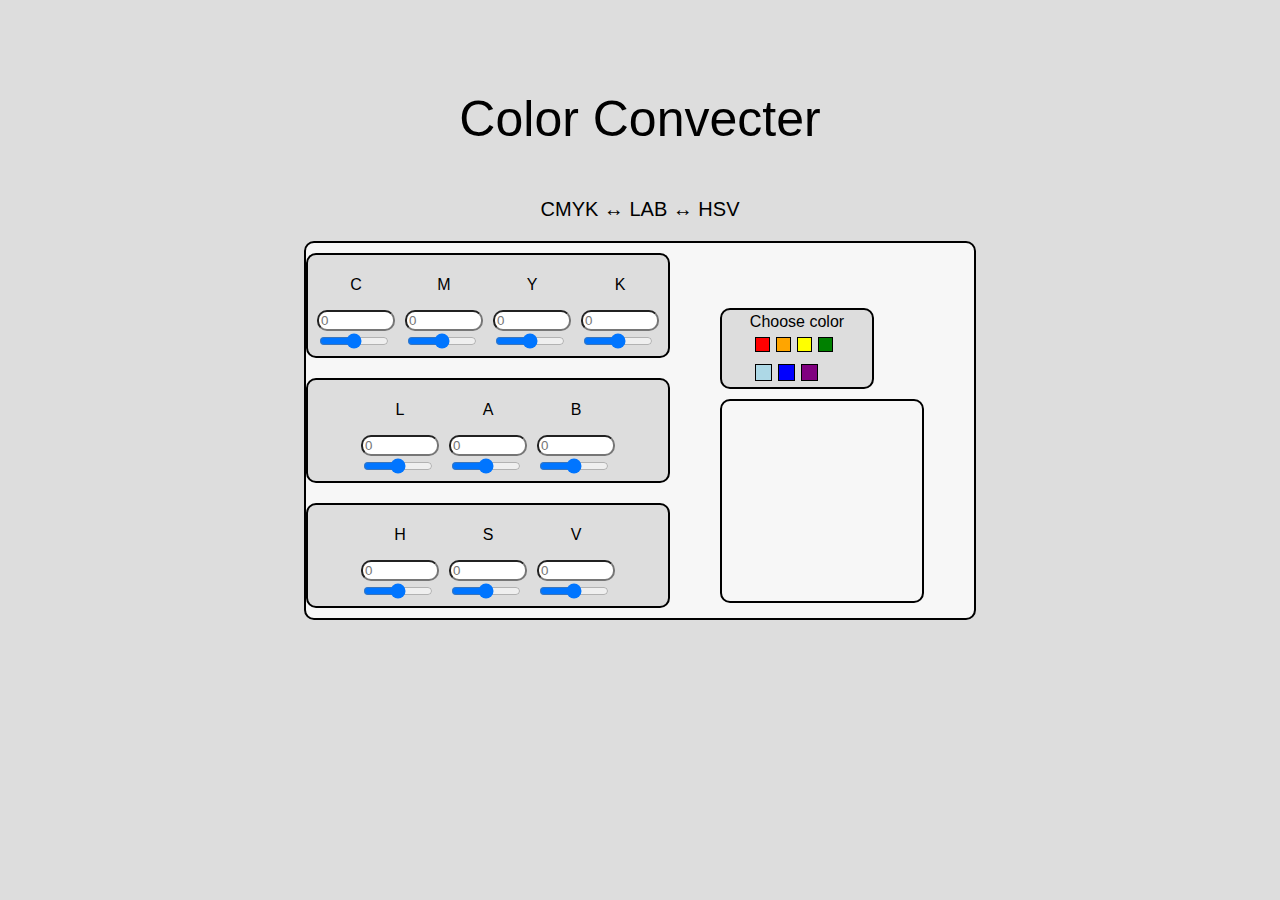
<file: Лаба№1-ПКГ/index.html>
<!DOCTYPE HTML>
<html>
    <head>
        <meta charset="utf-8">
        <title>Color-Convecter</title>
        <link rel="stylesheet" href="Color-Convecter.css">
    </head>
    <body>
    <div class="big1 " style="font-family: Arial, Helvetica, sans-serif; text-align: center; "><p style="font-size: 50px;">Color Convecter </p><p style="font-size: 20px;"> CMYK ↔ LAB ↔ HSV</p>
    <div class="big">
        <div class="mod">

            <div class="model-cmyk">
                <div class="element">
                    <p>C</p>
                    <input class="rect-c" type="number" placeholder="0" step="0.01" min="0" max="1" oninput="cmykclick()"/>
                    <input class="slide-c" type="range" placeholder="0" step="0.01" min="0" max="1" oninput="cmykslide()"/>
                </div>
                <div class="element">
                    <p>M</p>
                    <input class="rect-m" type="number" placeholder="0" step="0.01" min="0" max="1" oninput="cmykclick()"/>
                    <input class="slide-m" type="range" placeholder="0" step="0.01" min="0" max="1"oninput="cmykslide()"/>
                </div>
                <div class="element">
                    <p>Y</p>
                    <input class="rect-y" type="number" placeholder="0" step="0.01" min="0" max="1" oninput="cmykclick()"/>
                    <input class="slide-y" type="range" placeholder="0" step="0.01" min="0" max="1"oninput="cmykslide()"/>
                </div>
                <div class="element">
                    <p>K</p>
                    <input class="rect-k" type="number" placeholder="0" step="0.01" min="0" max="1" oninput="cmykclick()"/>
                    <input class="slide-k" type="range" placeholder="0" step="0.01" min="0" max="1"oninput="cmykslide()"/>
                </div>
            </div>

            <div class="model-lab">
                <div class="element">
                    <p>L</p>
                    <input class="rect-l" type="number" placeholder="0" step="0.01" min="0" max="100" oninput="labclick()"/>
                    <input class="slide-l" type="range" placeholder="0" step="0.01" min="0" max="100"oninput="labslide()"/>
                </div>
                <div class="element">
                    <p>A</p>
                    <input class="rect-a" type="number" placeholder="0" step="0.01" min="-128" max="128" oninput="labclick()"/>
                    <input class="slide-a" type="range" placeholder="0" step="0.01" min="-128" max="128"oninput="labslide()"/>
                </div>
                <div class="element">
                    <p>B</p>
                    <input class="rect-b" type="number" placeholder="0" step="0.01" min="-128" max="128" oninput="labclick()"/>
                    <input class="slide-b" type="range" placeholder="0" step="0.01" min="-128" max="128"oninput="labslide()"/>
                </div>
            </div>

            <div class="model-hsv">
                <div class="element">
                    <p>H</p>
                    <input class="rect-h" type="number" placeholder="0" step="0.01" min="0" max="360" oninput="hsvclick()"/>
                    <input class="slide-h" type="range" placeholder="0" step="0.01" min="0" max="360"oninput="hsvslide()"/>
                </div>
                <div class="element">
                    <p>S</p>
                    <input class="rect-s" type="number" placeholder="0" step="0.01" min="0" max="1" oninput="hsvclick()"/>
                    <input class="slide-s" type="range" placeholder="0" step="0.01" min="0" max="1"oninput="hsvslide()"/>
                </div>
                <div class="element">
                    <p>V</p>
                    <input class="rect-v" type="number" placeholder="0" step="0.01" min="0" max="1" oninput="hsvclick()"/>
                    <input class="slide-v" type="range" placeholder="0" step="0.01" min="0" max="1"oninput="hsvslide()"/>
                </div>
            </div>

        </div>
        <div class="canvasPallette">
            <div class="pallette">
                <p> Choose color</p>
                <div class="colors">
                    <div class="line">
                        <input type="button" class="color-red" style="background: red;"/>
                        <input type="button" class="color-orange" style="background: orange;"/>
                        <input type="button" class="color-yellow" style="background: yellow;"/>
                        <input type="button" class="color-green" style="background: green;"/>
                    </div>
                    <div class="line">
                        <div class="color-lightBlue" style="background: lightblue;"></div>
                        <div class="color-blue" style="background: blue;"></div>
                        <div class="color-purple" style="background: purple;"></div>
                    </div>
                </div>
            </div>
            <canvas id="canvas" width="200" height="200"></canvas>
        </div>
        <script src="Color-Convecter.js"></script>
    </div></div>
    </body>
</html>
</file>
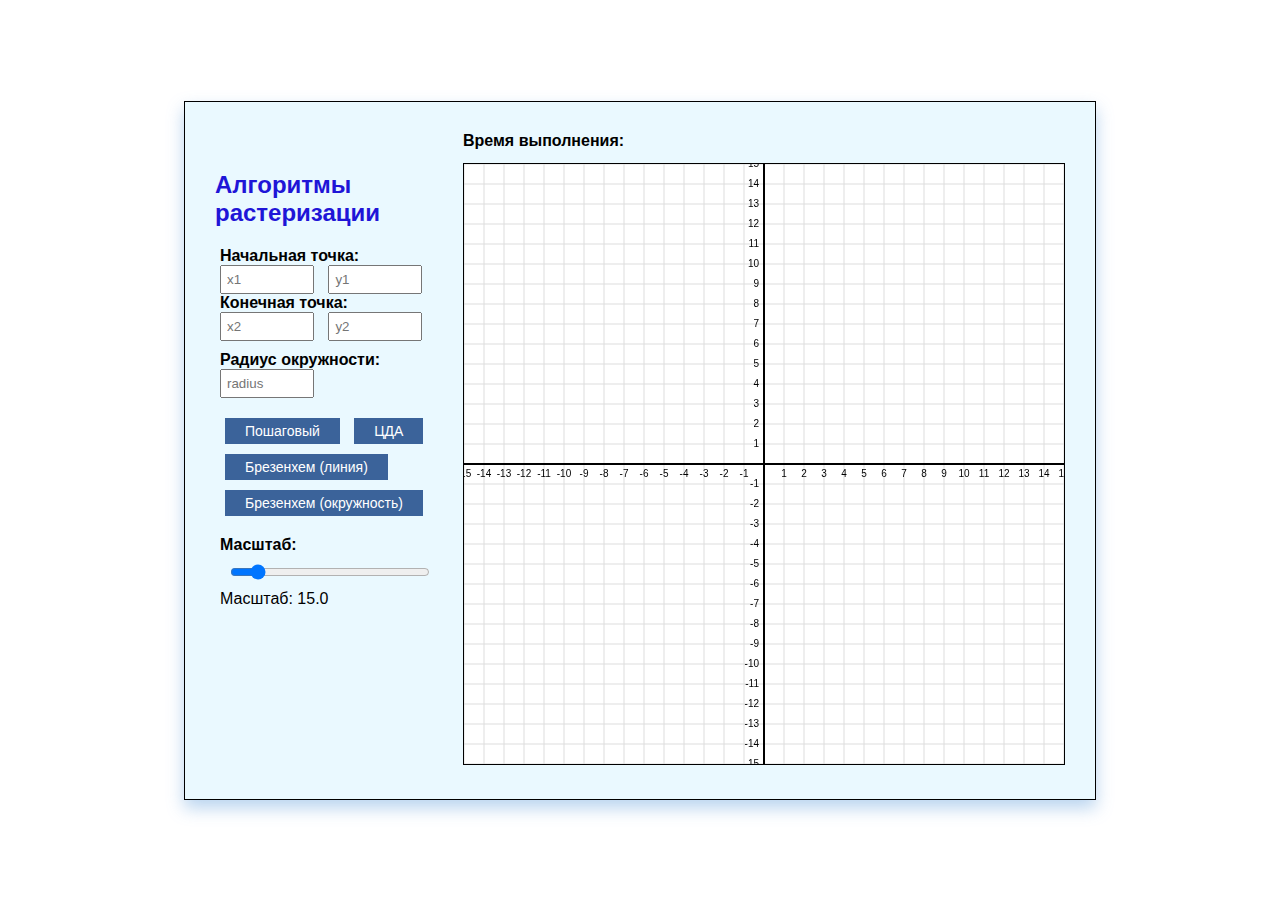
<file: Лаба№4-ПКГ/index.html>
<!DOCTYPE html>
<html lang="ru">
<head>
    <meta charset="UTF-8">
    <meta name="viewport" content="width=device-width, initial-scale=1.0">
    <title>Алгоритмы растеризации</title>
    <style>
        body {
            font-family: Arial, sans-serif;
            display:flex;
            justify-content: center;
            align-items: center;
            min-height: 100vh;
            margin: 0;

        }

        /* Стили для контейнера канваса и управления */
        .canvas-container {
            background: #eaf9ff;
            border: 1px solid  #000000;
            padding: 30px;
            width: 850px;
            max-width: 100%;
            user-select: none;
            display: flex;
            box-shadow: 0 8px 16px rgba(79, 147, 215, 0.4);
        }

        /* Стили для заголовка */
        .canvas-container h2 {
            color: rgb(31, 21, 215);
            align-items: center;
        }

        /* Стили для канваса */
        canvas {
            border: 1px solid #000000;
            background: #ffffff;
        }

        canvas:active {
            cursor: grabbing;
            background: #ffffff;
        }

        button {
            padding: 8px 16px;
            margin: 5px 5px;
            color: white;
        }

        /* Стили для панели управления */
        .controls {
            margin: 20px 0;
            flex-direction: column;
            align-items: center;
        }

        /* Стили для групп ввода */
        .input {
            margin: 10px 5px;
            align-items: center;
            flex-wrap: wrap;
        }

        .input label {
            margin-right: 5px;
            font-weight: bold;
            color: rgb(0, 0, 0);
        }

        .input input[type="number"] {
            width: 80px;
            padding: 5px;
            margin-right: 10px;
        }

        .input input[type="range"] {
            width: 200px;
            margin: 10px;
        }

        /* Стили для кнопок алгоритмов */
        .algorithm-buttons {
            padding: 5px;
            flex-wrap: wrap;
            justify-content: center;
        }

        .algorithm-buttons button {
            padding: 5px 20px;
            background: #3b639a;
            color: white;
            border: none;
            cursor: pointer;
            font-size: 14px;
        }
    </style>
</head>
<body>
    <div class="canvas-container">
        <div class="controls">
            <h2>Алгоритмы растеризации</h2>
            <div class="input">
                <label>Начальная точка:</label>
                <input type="number" id="x1" placeholder="x1">
                <input type="number" id="y1" placeholder="y1">
                <label>Конечная точка:</label>
                <input type="number" id="x2" placeholder="x2">
                <input type="number" id="y2" placeholder="y2">
            </div>
            <div class="input">
                <label>Радиус окружности:</label>
                <input type="number" id="radius" placeholder="radius">
            </div>
           <div class="algorithm-buttons">
                <button onclick="drawStepByStep()">Пошаговый</button>
                <button onclick="drawDDA()">ЦДА</button>
                <button onclick="drawBresenham()">Брезенхем (линия)</button>
                <button onclick="drawBresenhamCircle()">Брезенхем (окружность)</button>
            </div>
            <div class="input">
                <label>Масштаб:</label>
                <input type="range" id="scale" min="5" max="50" value="10" step="0.1" onchange="updateScale()">
                <span id="scaleValue">Масштаб: 15.0</span>
            </div>
        </div>
        <div class="results">
            <b>Время выполнения:</b>
            <pre id="timing"></pre>
            <canvas id="canvas" width="600" height="600"></canvas>
        </div>
    </div>
    <script src="script.js"></script>
</body>
</html>
</file>
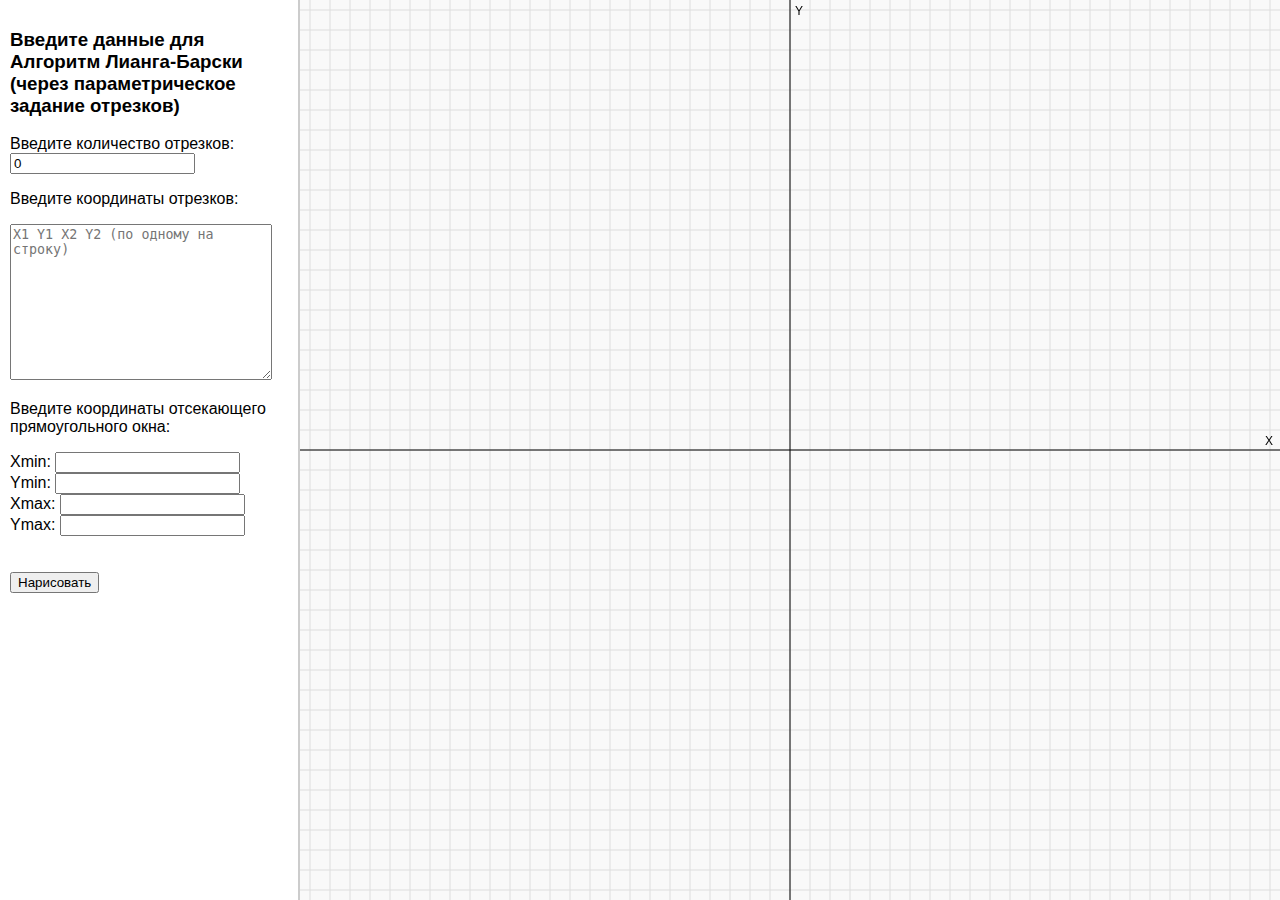
<file: Лаба№5- ПКГ/lab5.html>
<!DOCTYPE html>
<html lang="ru">
<head>
    <meta charset="UTF-8">
    <meta name="viewport" content="width=device-width, initial-scale=1.0">
    <title>Алгоритмы отсечения</title>
    <style>
        body { 
            margin: 0; 
            font-family: Arial, sans-serif; 
            display: flex; 
            height: 100vh; 
            overflow: hidden; 
        }
        #controls {
            width: 300px; /* Ширина панели управления */
            padding: 10px;
            background: rgba(255, 255, 255, 0.8);
            border-right: 1px solid #ccc;
            box-shadow: 2px 0 5px rgba(0, 0, 0, 0.1);
            overflow-y: auto; /* Прокрутка, если контент превышает высоту */
        }
        canvas {
            flex-grow: 1; /* Занимает оставшееся пространство */
            background-color: #f9f9f9;
            border-left: 1px solid #ccc; /* Граница между канвасом и вводом */
        }
    </style>
</head>
<body>
    <div id="controls">
        <h3>Введите данные для Алгоритм Лианга-Барски (через параметрическое задание отрезков)</h3>
        <label> Введите количество отрезков: <input type="number" id="segmentsCount" value="0" min="0"></label><br>
        <p> Введите координаты отрезков: </p>
        <textarea id="segmentsInput" rows="10" cols="30" placeholder="X1 Y1 X2 Y2 (по одному на строку)"></textarea><br>
        <p> Введите координаты отсекающего прямоугольного окна: </p>
        <label>Xmin: <input type="number" id="xmin"></label><br>
        <label>Ymin: <input type="number" id="ymin"></label><br>
        <label>Xmax: <input type="number" id="xmax"></label><br>
        <label>Ymax: <input type="number" id="ymax"></label><br>
        <br></br>
        <button id="drawButton">Нарисовать</button>
    </div>
    <canvas id="canvas"></canvas>

    <script>
        const canvas = document.getElementById('canvas');
        const ctx = canvas.getContext('2d');

        // Установка размеров канваса
        function resizeCanvas() {
            canvas.width = window.innerWidth - 300; // Уменьшаем ширину на ширину панели управления
            canvas.height = window.innerHeight;
            drawVisibleSegments(); // Перерисовка при изменении размера
        }

        // Алгоритм Лианга-Барски
        function liangBarsky(x1, y1, x2, y2, xmin, ymin, xmax, ymax) {
            const dx = x2 - x1;
            const dy = y2 - y1;
            let p = [-dx, dx, -dy, dy];
            let q = [x1 - xmin, xmax - x1, y1 - ymin, ymax - y1];
            let t0 = 0;
            let t1 = 1;

            for (let i = 0; i < 4; i++) {
                if (p[i] === 0) {
                    if (q[i] < 0) return null; // Параллельный отрезок полностью вне
                } else {
                    const t = q[i] / p[i];
                    if (p[i] < 0) {
                        if (t > t1) return null; // Полностью вне
                        if (t > t0) t0 = t; // Устанавливаем t0
                    } else {
                        if (t < t0) return null; // Полностью вне
                        if (t < t1) t1 = t; // Устанавливаем t1
                    }
                }
            }
            return [
                x1 + t0 * dx,
                y1 + t0 * dy,
                x1 + t1 * dx,
                y1 + t1 * dy,
            ];
        }

        function drawGrid() {
            ctx.strokeStyle = "#ddd";
            ctx.beginPath();
            const step = 20;
            for (let i = -canvas.width; i <= canvas.width; i += step) {
                ctx.moveTo(i + canvas.width / 2, 0);
                ctx.lineTo(i + canvas.width / 2, canvas.height);
                ctx.moveTo(0, i + canvas.height / 2);
                ctx.lineTo(canvas.width, i + canvas.height / 2);
            }
            ctx.stroke();
        }

        function drawAxes() {
            ctx.strokeStyle = "black";
            ctx.beginPath();
            ctx.moveTo(canvas.width / 2, 0);
            ctx.lineTo(canvas.width / 2, canvas.height);
            ctx.moveTo(0, canvas.height / 2);
            ctx.lineTo(canvas.width, canvas.height / 2);
            ctx.stroke();

            // Подпись осей
            ctx.fillStyle = "black";
            ctx.font = "12px Arial";
            ctx.fillText("X", canvas.width - 15, canvas.height / 2 - 5);
            ctx.fillText("Y", canvas.width / 2 + 5, 15);
        }

        function drawRectangle(xmin, ymin, xmax, ymax) {
            ctx.fillStyle = 'rgba(255, 0, 0, 0.3)';
            ctx.fillRect(xmin + canvas.width / 2, canvas.height / 2 - ymax, xmax - xmin, ymax - ymin);
        }

        function drawSegment(x1, y1, x2, y2, color) {
            ctx.strokeStyle = color;
            ctx.beginPath();
            ctx.moveTo(x1 + canvas.width / 2, canvas.height / 2 - y1);
            ctx.lineTo(x2 + canvas.width / 2, canvas.height / 2 - y2);
            ctx.stroke();
        }

        function drawVisibleSegments() {
            const segmentsInput = document.getElementById('segmentsInput').value.trim().split('\n');
            const xmin = parseFloat(document.getElementById('xmin').value) || -Infinity;
            const ymin = parseFloat(document.getElementById('ymin').value) || -Infinity;
            const xmax = parseFloat(document.getElementById('xmax').value) || Infinity;
            const ymax = parseFloat(document.getElementById('ymax').value) || Infinity;

            // Проверка на корректность значений
            if (xmin >= xmax || ymin >= ymax) {
                alert("Некорректные значения отсечающего окна!");
                return;
            }

            ctx.clearRect(0, 0, canvas.width, canvas.height);
            drawGrid();
            drawAxes();
            drawRectangle(xmin, ymin, xmax, ymax);

            let segmentCount = parseInt(document.getElementById('segmentsCount').value);
            if (isNaN(segmentCount) || segmentCount <= 0 || segmentCount > segmentsInput.length) {
                alert("Некорректное количество отрезков!");
                return;
            }

            segmentsInput.slice(0, segmentCount).forEach(line => {
                const coords = line.trim().split(' ').map(Number);
                if (coords.length !== 4 || coords.some(isNaN)) {
                    alert("Некорректные данные отрезков! Убедитесь, что вводите 4 числа для каждого отрезка.");
                    return;
                }

                const [x1, y1, x2, y2] = coords;
                const clipped = liangBarsky(x1, y1, x2, y2, xmin, ymin, xmax, ymax);
                
                // Рисуем видимую часть отрезка, если она есть
                if (clipped) {
                    drawSegment(clipped[0], clipped[1], clipped[2], clipped[3], 'blue'); // Видимая часть отрезка
                }
                // Всегда рисуем исходный отрезок серым цветом
                drawSegment(x1, y1, x2, y2, 'gray'); // Исходный отрезок
            });
        }

        document.getElementById('drawButton').addEventListener('click', drawVisibleSegments);
        window.addEventListener('resize', resizeCanvas);
        resizeCanvas(); // Установка размеров при загрузке
    </script>
</body>
</html>
</file>
<file: Лаба№1-ПКГ/Color-Convecter.css>
body{
    max-width: 1500px;
    display: flex;
    flex-direction: row;
    justify-content: center;
    margin: 40px;
    background-color: rgb(221, 221, 221);
}
.big{
    display: flex;
    border: 2px solid black;
    border-radius: 10px;
    background-color: rgb(247, 247, 247);
}
.mod{
    display: flex;
    flex-direction: column;
   /*background-color: aquamarine;*/
}
.element{
    display: flex;
    flex-direction: column;
    padding: 0px 5px;
    font-family: Arial, Helvetica, sans-serif;
}
.element p{
    text-align: center;
}
.element input{
    border-radius: 10px;
    width: 70px;
    outline: none;
}
[class*="model-"]{
    display: flex;
    flex-direction: row;
    justify-content: center;

    border: 2px solid black;
    border-radius: 10px;
    background-color: rgb(221, 221, 221);

    margin: 10px 0px;
    padding: 5px;
    width: 350px;
}
#canvas{
    /*width: 200px;
    height: 200px;*/
    border: 2px solid black;
    border-radius: 10px;
    align-self: flex-end;
    margin: 5px 50px 10px 50px;
}
.pallette{
    display: flex;
    flex-direction: column;
    border: 2px solid black;
    width: 150px;
    margin: 65px 50px 5px 50px;
    border-radius: 10px;
    background-color: rgb(221, 221, 221);
}
.pallette p{
    text-align: center;
    margin-top: 3px;
    margin-bottom: 0px;
}
.canvasPallette{
    display: flex;
    flex-direction: column;
}
.colors{
    display: flex;
    flex-direction: column;
}
.line{
    display: flex;
    flex-direction: row;
    padding: 3px 20%;
}
[class*="color-"]{
    width: 15px;
    height: 15px;
    border: 0.7px solid black;
    margin: 3px 3px;
}
</file>
